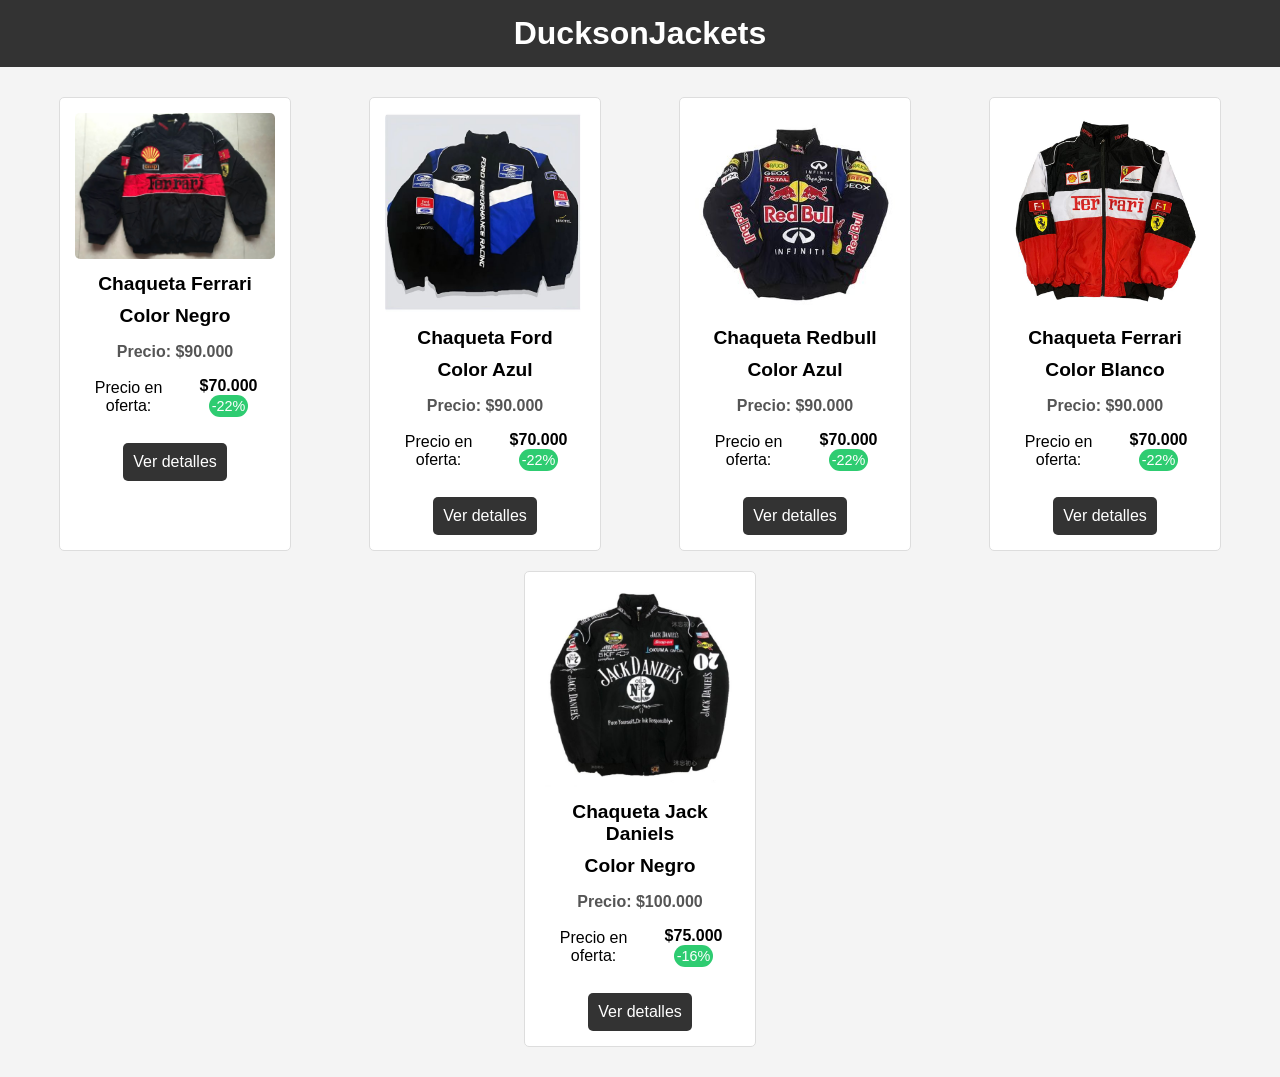
<file: Workspace/DucksonJackets/index.html>
<!DOCTYPE html>
<html lang="es">
<head>
    <meta charset="UTF-8">
    <meta name="viewport" content="width=device-width, initial-scale=1.0">
    <title>DucksonJackets.cl</title>
    <link rel="stylesheet" href="styles.css">
</head>
<body>
    <header>
        <h1>DucksonJackets</h1>
    </header>

    <section class="productos">
        <div class="producto">
            <img src="imagenes/ferrariB1.jpg" alt="Chaqueta 1">
            <h2>Chaqueta Ferrari</h2>
            <h2>Color Negro</h2>
            <p class="precio">Precio: $90.000</p>
            <p class="descuento">Precio en oferta: <span class="signo">$70.000 <span class="descuento-indicador">-22%</span></p>
            <a href="producto1.html" class="ver-detalles">Ver detalles</a>
        </div>

        <div class="producto">
            <img src="imagenes/ford1.jpg" alt="Chaqueta 2">
            <h2>Chaqueta Ford</h2>
            <h2>Color Azul</h2>
            <p class="precio">Precio: $90.000</p>
            <p class="descuento">Precio en oferta: <span class="signo">$70.000 <span class="descuento-indicador">-22%</span></p>
            <a href="producto2.html" class="ver-detalles">Ver detalles</a>
        </div>

        <div class="producto">
            <img src="imagenes/redbull1.jpg" alt="Chaqueta 3">
            <h2>Chaqueta Redbull</h2>
            <h2>Color Azul</h2>
            <p class="precio">Precio: $90.000</p>
            <p class="descuento">Precio en oferta: <span class="signo">$70.000 <span class="descuento-indicador">-22%</span></p>
            <a href="producto3.html" class="ver-detalles">Ver detalles</a>
        </div>

        <div class="producto">
            <img src="imagenes/ferrari1.jpg" alt="Chaqueta 4">
            <h2>Chaqueta Ferrari</h2>
            <h2>Color Blanco</h2>
            <p class="precio">Precio: $90.000</p>
            <p class="descuento">Precio en oferta: <span class="signo">$70.000 <span class="descuento-indicador">-22%</span></p>
            <a href="producto4.html" class="ver-detalles">Ver detalles</a>
        </div>

        <div class="producto">
            <img src="imagenes/Jack Daniels1.jpg" alt="Chaqueta 5">
            <h2>Chaqueta Jack Daniels</h2>
            <h2>Color Negro</h2>
            <p class="precio">Precio: $100.000</p>
            <p class="descuento">Precio en oferta: <span class="signo">$75.000 <span class="descuento-indicador">-16%</span></p>
            <a href="producto5.html" class="ver-detalles">Ver detalles</a>
        </div>
    </section>
</body>
</html>
</file>
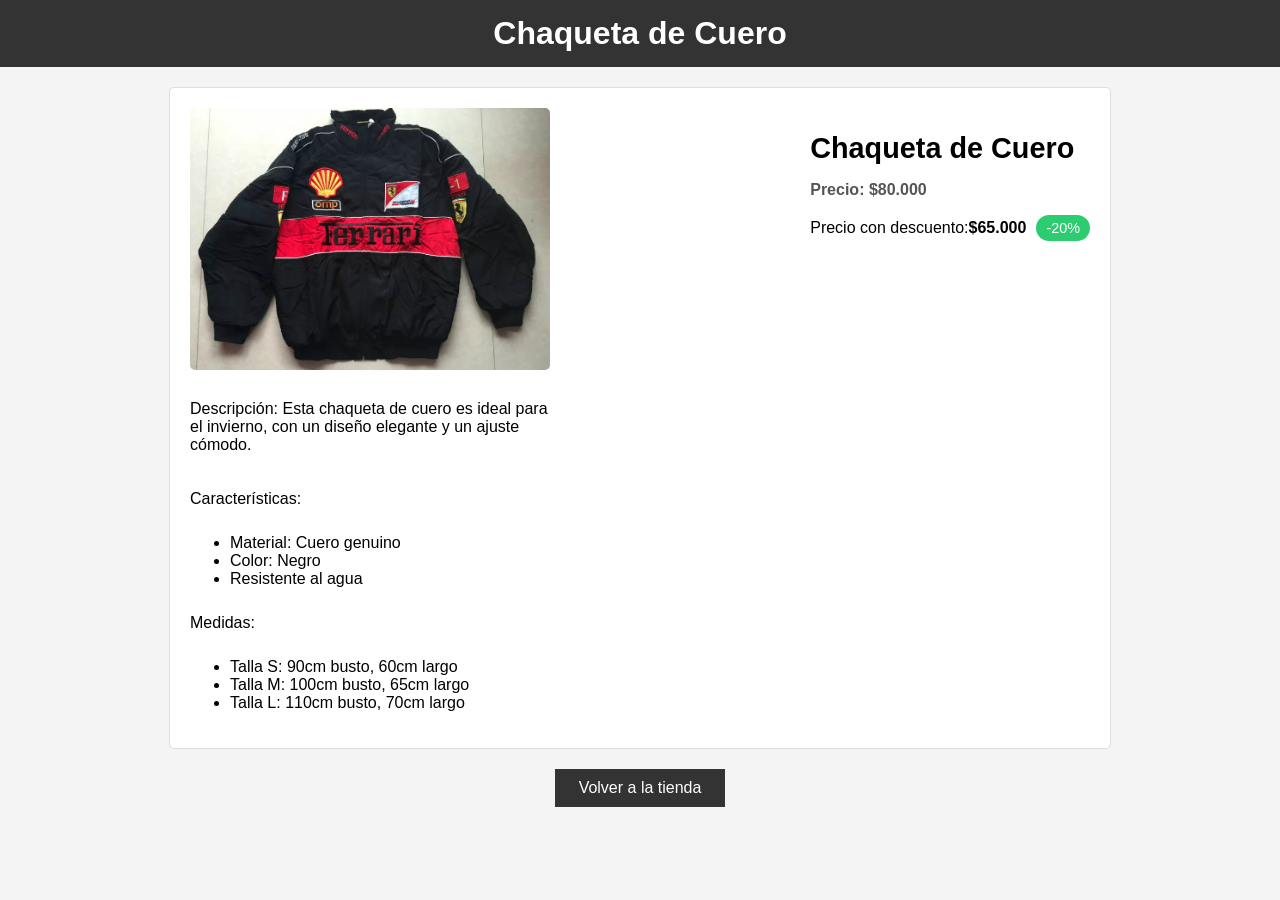
<file: Workspace/DucksonJackets/producto1.html>
<!DOCTYPE html>
<html lang="es">
<head>
    <meta charset="UTF-8">
    <meta name="viewport" content="width=device-width, initial-scale=1.0">
    <title>Chaqueta de Cuero</title>
    <link rel="stylesheet" href="styles-producto1.css"> <!-- Enlace a un archivo CSS específico -->
</head>
<body>
    <header>
        <h1>Chaqueta de Cuero</h1>
    </header>

    <section class="producto-detalle">
        <div class="imagen">
            <img src="imagenes/ferrariB1.jpg" alt="Chaqueta de Cuero">
            <p class="descripcion">Descripción: Esta chaqueta de cuero es ideal para el invierno, con un diseño elegante y un ajuste cómodo.</p>
            <p class="caracteristicas">Características:
                <ul>
                    <li>Material: Cuero genuino</li>
                    <li>Color: Negro</li>
                    <li>Resistente al agua</li>
                </ul>
            </p>
            <p class="medidas">Medidas:
                <ul>
                    <li>Talla S: 90cm busto, 60cm largo</li>
                    <li>Talla M: 100cm busto, 65cm largo</li>
                    <li>Talla L: 110cm busto, 70cm largo</li>
                </ul>
            </p>
        </div>
        <div class="detalle">
            <h2>Chaqueta de Cuero</h2>
            <p class="precio">Precio: $80.000</p>
            <p class="descuento">
                Precio con descuento: <span class="signo">$65.000</span>
                <span class="descuento-indicador">-20%</span>
            </p>
        </div>
    </section>

    <a href="index.html" class="volver">Volver a la tienda</a>
</body>
</html>
</file>
<file: Workspace/DucksonJackets/styles.css>
body {
    font-family: Arial, sans-serif;
    margin: 0;
    padding: 0;
    background-color: #f4f4f4;
}

header {
    background-color: #333;
    color: white;
    text-align: center;
    padding: 15px;
}

h1 {
    margin: 0;
}

.productos {
    display: flex;
    flex-wrap: wrap;
    justify-content: space-around;
    padding: 20px;
}

.producto {
    background-color: white;
    border: 1px solid #ddd;
    border-radius: 5px;
    padding: 15px;
    width: 200px;
    text-align: center;
    margin: 10px;
}

.producto img {
    max-width: 100%;
    border-radius: 5px;
}

.producto h2 {
    font-size: 1.2em;
    margin: 10px 0;
}

.precio {
    color: #555;
    font-weight: bold;
}

.descuento {
    color: #e74c3c;
    font-weight: bold;
}

.ver-detalles {
    display: inline-block;
    margin-top: 10px;
    padding: 10px;
    background-color: #333;
    color: white;
    text-decoration: none;
    border-radius: 5px;
}

.ver-detalles:hover {
    background-color: #555;
}

.producto-detalle {
    padding: 20px;
    text-align: center;
}

.producto-detalle img {
    max-width: 300px;
    border-radius: 5px;
}

.volver {
    display: block;
    margin: 20px;
    text-align: center;
    background-color: #333;
    color: white;
    padding: 10px;
    text-decoration: none;
    width: 150px;
    margin-left: auto;
    margin-right: auto;
}

.volver:hover {
    background-color: #555;
}

.descuento {
    color: black; 
    font-weight: normal;
    display: flex;
    justify-content: space-between;
    align-items: center;
}

.signo {
    font-weight: bold; 
}


.descuento-indicador {
    background-color: #2ecc71; /* Verde */
    color: white;
    padding: 3px 3px;
    border-radius: 15px;
    font-size: 0.9em;
    font-weight: normal;
    display: inline-block;
}
</file>
<file: Workspace/DucksonJackets/styles-producto1.css>
body {
    font-family: Arial, sans-serif;
    margin: 0;
    padding: 0;
    background-color: #f4f4f4;
}

header {
    background-color: #333;
    color: white;
    text-align: center;
    padding: 15px;
}

h1 {
    margin: 0;
}

.producto-detalle {
    display: flex;
    flex-direction: row;
    justify-content: space-between;
    padding: 20px;
    background-color: white;
    border: 1px solid #ddd;
    border-radius: 5px;
    max-width: 900px;
    margin: 20px auto;
}

.imagen {
    max-width: 40%;
}

.imagen img {
    width: 100%;
    border-radius: 5px;
}

.imagen .descripcion,
.imagen .caracteristicas,
.imagen .medidas {
    text-align: left;
    padding: 10px 0;
}

.detalle {
    max-width: 50%;
    text-align: left;
}

.detalle h2 {
    font-size: 1.8em;
    margin-bottom: 10px;
}

.precio {
    color: #555;
    font-weight: bold;
}

.descuento {
    color: black;
    font-weight: normal;
    display: flex;
    align-items: center;
}

.signo {
    font-weight: bold;
}

.descuento-indicador {
    background-color: #2ecc71; /* Verde */
    color: white;
    padding: 5px 10px;
    border-radius: 15px;
    margin-left: 10px;
    font-size: 0.9em;
    font-weight: normal;
}

.volver {
    display: block;
    margin: 20px;
    text-align: center;
    background-color: #333;
    color: white;
    padding: 10px;
    text-decoration: none;
    width: 150px;
    margin-left: auto;
    margin-right: auto;
}

.volver:hover {
    background-color: #555;
}
</file>
